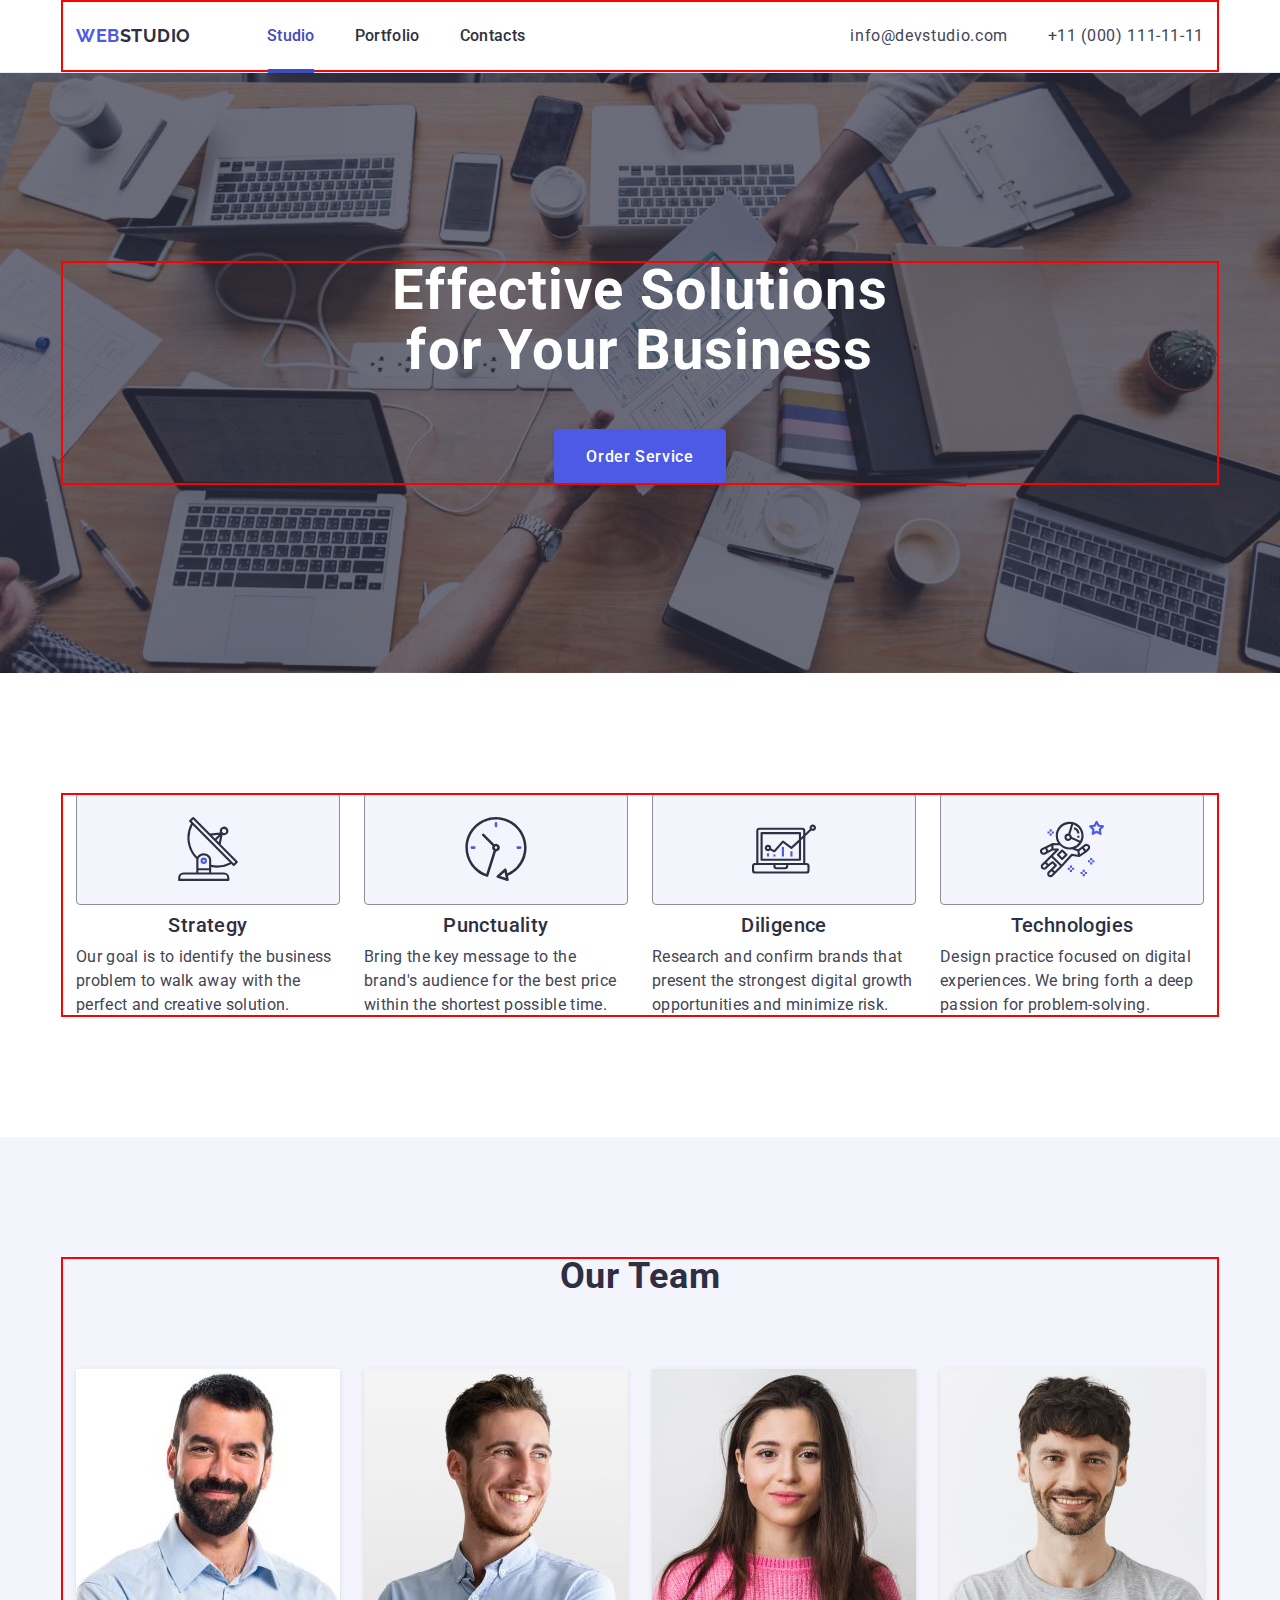
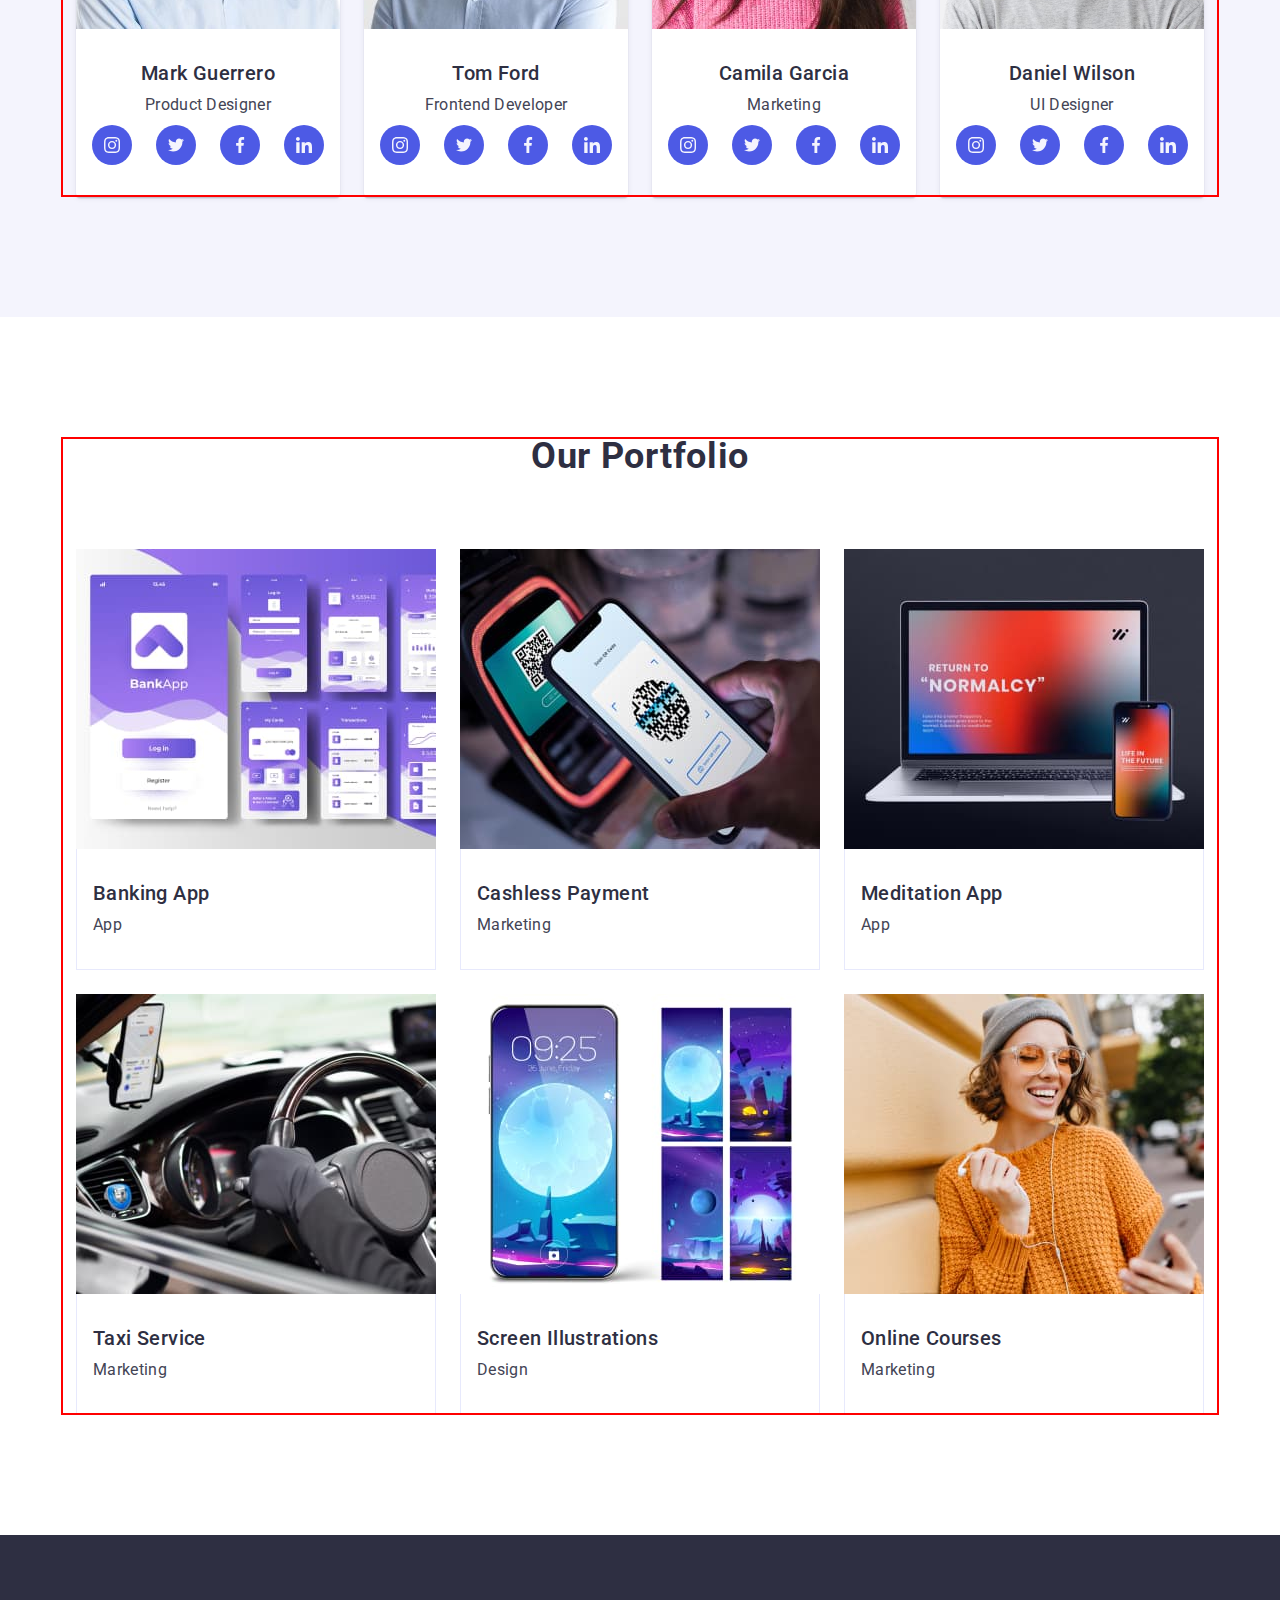
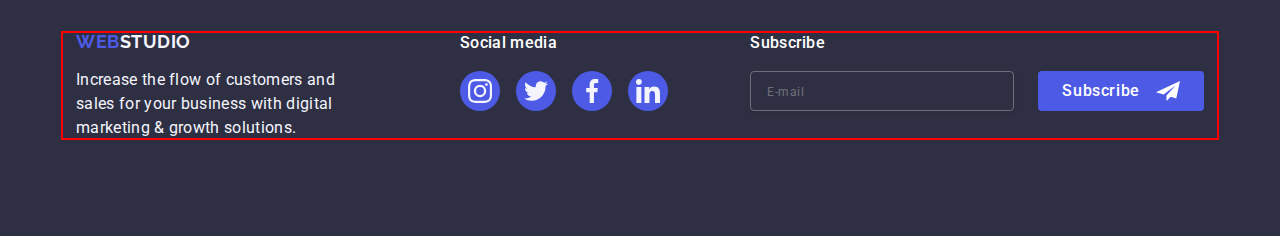
<file: index.html>
<!DOCTYPE html>
<html lang="en">
  <head>
    <meta charset="UTF-8" />
    <meta name="viewport" content="width=device-width, initial-scale=1.0" />
    <link rel="preconnect" href="https://fonts.googleapis.com" />
    <link rel="preconnect" href="https://fonts.gstatic.com" crossorigin />
    <link
      href="https://fonts.googleapis.com/css2?family=Montserrat:wght@400;600&family=Raleway&family=Roboto:wght@400;500;700&family=Yanone+Kaffeesatz:wght@600&display=swap"
      rel="stylesheet"
    />
    <link
      rel="stylesheet"
      href="https://cdnjs.cloudflare.com/ajax/libs/modern-normalize/2.0.0/modern-normalize.min.css"
      integrity="sha512-4xo8blKMVCiXpTaLzQSLSw3KFOVPWhm/TRtuPVc4WG6kUgjH6J03IBuG7JZPkcWMxJ5huwaBpOpnwYElP/m6wg=="
      crossorigin="anonymous"
      referrerpolicy="no-referrer"
    />
    <title>WebStudio</title>
    <link
      rel="stylesheet"
      href="https://cdnjs.cloudflare.com/ajax/libs/modern-normalize/2.0.0/modern-normalize.min.css"
    />
    <link rel="stylesheet" href="./css/styles.css" />
  </head>
  <body>
    <header class="header">
      <div class="header-container container hide ">
        <nav class="header-nav">
          <a class="header-nav-logo" href="./index.html"
            >Web<span class="header-nav-logo-black">Studio</span>
            </a>
            <button class="menu-btn" type="button" aria-label="Open menu button">
              <svg class="menu-btn-icon" width="24" height="24">
                <use href="./images/icons.svg#icon-burger"></use>
              </svg>
            </button>
          <ul class="header-nav-list">
            <li class="header-nav-item">
              <a class="header-nav-item-link-activ" href="./index.html"
                >Studio</a
              >
            </li>
            <li class="header-nav-item">
              <a class="header-nav-item-link" href="">Portfolio</a>
            </li>
            <li class="header-nav-item">
              <a class="header-nav-item-link" href="">Contacts</a>
            </li>
          </ul>
        </nav>
        <address class="header-contact">
          <ul class="header-contact-list">
            <li class="header-contact-item">
              <a
                class="header-contact-item-link"
                href="mailto:info@devstudio.com"
                >info@devstudio.com</a
              >
            </li>
            <li class="header-contact-item">
              <a class="header-contact-item-link" href="tel:+110001111111"
                >+11 (000) 111-11-11</a
              >
            </li>
          </ul>
        </address>
      </div>
    </header>
    <main>
      <section class="hero hero-image">
        <div class="container ">
          <h1 class="hero-title">Effective Solutions for Your Business</h1>
          <button class="hero-btn" type="button">Order Service</button>
        </div>
      </section>
      <section class="feature">
        <div class="container">
          <h2 class="visually-hidden">hidden</h2>
          <ul class="feature-list">
            <li class="feature-item">
              <div class="feature-icon">
                <svg class="icon" width="64" height="64">
                  <use href="./images/icons.svg#icon-antenna"></use>
                </svg>
              </div>
              <h3 class="feature-item-title">Strategy</h3>
              <p class="feature-item-text">
                Our goal is to identify the business problem to walk away with
                the perfect and creative solution.
              </p>
            </li>
            <li class="feature-item">
              <div class="feature-icon">
                <svg class="icon" width="64" height="64">
                  <use href="./images/icons.svg#icon-clock"></use>
                </svg>
              </div>
              <h3 class="feature-item-title">Punctuality</h3>
              <p class="feature-item-text">
                Bring the key message to the brand's audience for the best price
                within the shortest possible time.
              </p>
            </li>
            <li class="feature-item">
              <div class="feature-icon">
                <svg class="icon" width="64" height="64">
                  <use href="./images/icons.svg#icon-diagram"></use>
                </svg>
              </div>
              <h3 class="feature-item-title">Diligence</h3>
              <p class="feature-item-text">
                Research and confirm brands that present the strongest digital
                growth opportunities and minimize risk.
              </p>
            </li>
            <li class="feature-item">
              <div class="feature-icon">
                <svg class="icon" width="64" height="64">
                  <use href="./images/icons.svg#icon-astronaut"></use>
                </svg>
              </div>
              <h3 class="feature-item-title">Technologies</h3>
              <p class="feature-item-text">
                Design practice focused on digital experiences. We bring forth a
                deep passion for problem-solving.
              </p>
            </li>
          </ul>
        </div>
      </section>
      <section class="team">
        <div class="container">
          <h2 class="team-title">Our Team</h2>
          <ul class="team-list">
            <li class="team-item">
              <img
                class="team-item-photo"
                srcset="./images/img.jpg 1x,
                ./images/img@2x.jpg 2x"
                src="./images/img.jpg"
                alt="Product Designer"
                width="264"
                height="260"
              />
              <div class="team-about">
                <h3 class="team-item-name">Mark Guerrero</h3>
                <p class="team-item-descr">Product Designer</p>
                <ul class="socials">
                  <li class="socials-item">
                    <a href="" class="socials-link">
                      <svg class="socials-icon" width="16" height="16">
                        <use href="./images/icons.svg#icon-instagram"></use>
                      </svg>
                    </a>
                  </li>
                  <li class="socials-item">
                    <a href="" class="socials-link">
                      <svg class="socials-icon" width="16" height="16">
                        <use href="./images/icons.svg#icon-twitter"></use>
                      </svg>
                    </a>
                  </li>
                  <li class="socials-item">
                    <a href="" class="socials-link">
                      <svg class="socials-icon" width="16" height="16">
                        <use href="./images/icons.svg#icon-facebook"></use>
                      </svg>
                    </a>
                  </li>
                  <li class="socials-item">
                    <a href="" class="socials-link"
                      ><svg class="socials-icon" width="16" height="16">
                        <use href="./images/icons.svg#icon-linkedin"></use>
                      </svg>
                    </a>
                  </li>
                </ul>
              </div>
            </li>
            <li class="team-item">
              <img
                class="team-item-photo"
                srcset="./images/img1.jpg 1x,
                        ./images/img1@2x.jpg 2x"
                src="./images/img1.jpg"
                alt="Frontend Developer"
                width="264"
                height="260"
              />
              <div class="team-about">
                <h3 class="team-item-name">Tom Ford</h3>
                <p class="team-item-descr">Frontend Developer</p>
                <ul class="socials">
                  <li class="socials-item">
                    <a href="" class="socials-link">
                      <svg class="socials-icon" width="16" height="16">
                        <use href="./images/icons.svg#icon-instagram"></use>
                      </svg>
                    </a>
                  </li>
                  <li class="socials-item">
                    <a href="" class="socials-link">
                      <svg class="socials-icon" width="16" height="16">
                        <use href="./images/icons.svg#icon-twitter"></use>
                      </svg>
                    </a>
                  </li>
                  <li class="socials-item">
                    <a href="" class="socials-link">
                      <svg class="socials-icon" width="16" height="16">
                        <use href="./images/icons.svg#icon-facebook"></use>
                      </svg>
                    </a>
                  </li>
                  <li class="socials-item">
                    <a href="" class="socials-link"
                      ><svg class="socials-icon" width="16" height="16">
                        <use href="./images/icons.svg#icon-linkedin"></use>
                      </svg>
                    </a>
                  </li>
                </ul>
              </div>
            </li>
            <li class="team-item">
              <img
                class="team-item-photo"
                srcset="./images/img2.jpg 1x,
                        ./images/img2@2x.jpg 2x"
                src="./images/img2.jpg"
                alt="Marketing"
                width="264"
                height="260"
              />
              <div class="team-about">
                <h3 class="team-item-name">Camila Garcia</h3>
                <p class="team-item-descr">Marketing</p>
                <ul class="socials">
                  <li class="socials-item">
                    <a href="" class="socials-link">
                      <svg class="socials-icon" width="16" height="16">
                        <use href="./images/icons.svg#icon-instagram"></use>
                      </svg>
                    </a>
                  </li>
                  <li class="socials-item">
                    <a href="" class="socials-link">
                      <svg class="socials-icon" width="16" height="16">
                        <use href="./images/icons.svg#icon-twitter"></use>
                      </svg>
                    </a>
                  </li>
                  <li class="socials-item">
                    <a href="" class="socials-link">
                      <svg class="socials-icon" width="16" height="16">
                        <use href="./images/icons.svg#icon-facebook"></use>
                      </svg>
                    </a>
                  </li>
                  <li class="socials-item">
                    <a href="" class="socials-link"
                      ><svg class="socials-icon" width="16" height="16">
                        <use href="./images/icons.svg#icon-linkedin"></use>
                      </svg>
                    </a>
                  </li>
                </ul>
              </div>
            </li>
            <li class="team-item">
              <img
                class="team-item-photo"
                srcset="./images/img3@2x.jpg 1x,
                        ./images/img3@2x.jpg 2x"
                src="./images/img3.jpg"
                alt="UI Designer"
                width="264"
                height="260"
              />
              <div class="team-about">
                <h3 class="team-item-name">Daniel Wilson</h3>
                <p class="team-item-descr">UI Designer</p>
                <ul class="socials">
                  <li class="socials-item">
                    <a href="" class="socials-link">
                      <svg class="socials-icon" width="16" height="16">
                        <use href="./images/icons.svg#icon-instagram"></use>
                      </svg>
                    </a>
                  </li>
                  <li class="socials-item">
                    <a href="" class="socials-link">
                      <svg class="socials-icon" width="16" height="16">
                        <use href="./images/icons.svg#icon-twitter"></use>
                      </svg>
                    </a>
                  </li>
                  <li class="socials-item">
                    <a href="" class="socials-link">
                      <svg class="socials-icon" width="16" height="16">
                        <use href="./images/icons.svg#icon-facebook"></use>
                      </svg>
                    </a>
                  </li>
                  <li class="socials-item">
                    <a href="" class="socials-link"
                      ><svg class="socials-icon" width="16" height="16">
                        <use href="./images/icons.svg#icon-linkedin"></use>
                      </svg>
                    </a>
                  </li>
                </ul>
              </div>
            </li>
          </ul>
        </div>
      </section>
      <section class="portfolio">
        <div class="container">
          <h2 class="portfolio-title">Our Portfolio</h2>
          <ul class="portfolio-list">
            <li class="portfolio-item">
              <div class="overlay">
                <picture>
                  <!-- Desktop screen -->
                  <source
                    media="(min-width: 1158px)"
                    srcset="./images/portfolio/app1-desk.jpg 1x,
                    ./images/portfolio/app1-desk@2x.jpg 2x
                    "
                  />
                  <!-- Tablet screen -->
                  <source
                    media="(min-width: 768px)"
                    srcset="./images/portfolio/app1-tab.jpg 1x,
                    ./images/portfolio/app1-tab@2x.jpg 2x"
                  />
                  <!-- Mobile screen -->
                  <source
                    media="(max-width: 767px)"
                    srcset="./images/portfolio/app1-mob.jpg 1x,
                    ./images/portfolio/app1-mob@2x.jpg 2x"
                  />
                  <img
                    class="portfolio-item-img"
                    src="./images/portfolio/app1-mob.jpg"
                    alt="banking app"
                    width="360"
                    height="300"
                  />
                </picture>
                <p class="overlay-text">
                  14 Stylish and User-Friendly App Design Concepts · Task
                  Manager App · Calorie Tracker App · Exotic Fruit Ecommerce App
                  · Cloud Storage App
                </p>
              </div>
              <div class="portfolio-about">
                <h3 class="portfolio-item-title">Banking App</h3>
                <p class="portfolio-item-descr">App</p>
              </div>
            </li>
            <li class="portfolio-item">
              <div class="overlay">
                <picture>
                  <!-- Desktop screen -->
                  <source
                    media="(min-width: 1158px)"
                    srcset="./images/portfolio/mark1-desk.jpg 1x,
                    ./images/portfolio/mark1-desk@2x.jpg 2x
                    "
                  />
                  <!-- Tablet screen -->
                  <source
                    media="(min-width: 768px)"
                    srcset="./images/portfolio/mark1-tab.jpg 1x,
                    ./images/portfolio/mark1-tab@2x.jpg 2x"
                  />
                  <!-- Mobile screen -->
                  <source
                    media="(max-width: 767px)"
                    srcset="./images/portfolio/mark1-mob.jpg 1x,
                    ./images/portfolio/mark1-mob@2x.jpg 2x"
                  />
                  <img
                    class="portfolio-item-img"
                    src="./images/portfolio/mark1-mob.jpg"
                    alt="Cashless Payment"
                    width="360"
                    height="300"
                  />
                </picture>
              
                <p class="overlay-text">
                  14 Stylish and User-Friendly App Design Concepts · Task
                  Manager App · Calorie Tracker App · Exotic Fruit Ecommerce App
                  · Cloud Storage App
                </p>
              </div>
              <div class="portfolio-about">
                <h3 class="portfolio-item-title">Cashless Payment</h3>
                <p class="portfolio-item-descr">Marketing</p>
              </div>
            </li>
            <li class="portfolio-item">
              <div class="overlay">
                <picture>
                  <!-- Desktop screen -->
                  <source
                    media="(min-width: 1158px)"
                    srcset="./images/portfolio/app2-desk.jpg 1x,
                    ./images/portfolio/app2-desk@2x.jpg 2x
                    "
                  />
                  <!-- Tablet screen -->
                  <source
                    media="(min-width: 768px)"
                    srcset="./images/portfolio/app2-tab.jpg 1x,
                    ./images/portfolio/app2-tab@2x.jpg 2x"
                  />
                  <!-- Mobile screen -->
                  <source
                    media="(max-width: 767px)"
                    srcset="./images/portfolio/app2-mob.jpg 1x,
                    ./images/portfolio/app2-mob@2x.jpg 2x"
                  />
                  <img
                    class="portfolio-item-img"
                    src="./images/portfolio/app2-mob.jpg"
                    alt="Meditation App"
                  width="360"
                  height="300"
                  />
                </picture>
                
                <p class="overlay-text">
                  14 Stylish and User-Friendly App Design Concepts · Task
                  Manager App · Calorie Tracker App · Exotic Fruit Ecommerce App
                  · Cloud Storage App
                </p>
              </div>
              <div class="portfolio-about">
                <h3 class="portfolio-item-title">Meditation App</h3>
                <p class="portfolio-item-descr">App</p>
              </div>
            </li>
            <li class="portfolio-item">
              <div class="overlay">
                <picture>
                  <!-- Desktop screen -->
                  <source
                    media="(min-width: 1158px)"
                    srcset="./images/portfolio/mark2-desk.jpg 1x,
                    ./images/portfolio/mark2-desk@2x.jpg 2x
                    "
                  />
                  <!-- Tablet screen -->
                  <source
                    media="(min-width: 768px)"
                    srcset="./images/portfolio/mark2-tab.jpg 1x,
                    ./images/portfolio/mark2-tab@2x.jpg 2x"
                  />
                  <!-- Mobile screen -->
                  <source
                    media="(max-width: 767px)"
                    srcset="./images/portfolio/mark2-mob.jpg 1x,
                    ./images/portfolio/mark2-mob@2x.jpg 2x"
                  />
                  <img
                    class="portfolio-item-img"
                    src="./images/portfolio/mark2-mob.jpg"
                    alt="Taxi Service"
                  width="360"
                  height="300"
                  />
                </picture>
               
                <p class="overlay-text">
                  14 Stylish and User-Friendly App Design Concepts · Task
                  Manager App · Calorie Tracker App · Exotic Fruit Ecommerce App
                  · Cloud Storage App
                </p>
              </div>
              <div class="portfolio-about">
                <h3 class="portfolio-item-title">Taxi Service</h3>
                <p class="portfolio-item-descr">Marketing</p>
              </div>
            </li>
            <li class="portfolio-item">
              <div class="overlay">
                <picture>
                  <!-- Desktop screen -->
                  <source
                    media="(min-width: 1158px)"
                    srcset="./images/portfolio/design-desk.jpg 1x,
                    ./images/portfolio/design-desk@2x.jpg 2x
                    "
                  />
                  <!-- Tablet screen -->
                  <source
                    media="(min-width: 768px)"
                    srcset="./images/portfolio/design-tab.jpg 1x,
                    ./images/portfolio/design-tab@2x.jpg 2x"
                  />
                  <!-- Mobile screen -->
                  <source
                    media="(max-width: 767px)"
                    srcset="./images/portfolio/design-mob.jpg 1x,
                    ./images/portfolio/design-mob@2x.jpg 2x"
                  />
                  <img
                    class="portfolio-item-img"
                    src="./images/portfolio/design-mob.jpg"
                    alt="Screen Illustrations"
                  width="360"
                  height="300"
                  />
                </picture>
               
                <p class="overlay-text">
                  14 Stylish and User-Friendly App Design Concepts · Task
                  Manager App · Calorie Tracker App · Exotic Fruit Ecommerce App
                  · Cloud Storage App
                </p>
              </div>

              <div class="portfolio-about">
                <h3 class="portfolio-item-title">Screen Illustrations</h3>
                <p class="portfolio-item-descr">Design</p>
              </div>
            </li>
            <li class="portfolio-item">
              <div class="overlay">
                <picture>
                  <!-- Desktop screen -->
                  <source
                    media="(min-width: 1158px)"
                    srcset="./images/portfolio/mark3-desk.jpg 1x,
                    ./images/portfolio/mark3-desk@2x.jpg 2x
                    "
                  />
                  <!-- Tablet screen -->
                  <source
                    media="(min-width: 768px)"
                    srcset="./images/portfolio/mark3-tab.jpg 1x,
                    ./images/portfolio/mark3-tab@2x.jpg 2x"
                  />
                  <!-- Mobile screen -->
                  <source
                    media="(max-width: 767px)"
                    srcset="./images/portfolio/mark3-mob.jpg 1x,
                    ./images/portfolio/mark3-mob@2x.jpg 2x"
                  />
                  <img
                    class="portfolio-item-img"
                    src="./images/portfolio/mark3-mob.jpg"
                    alt="Online Courses"
                  width="360"
                  height="300"
                  />
                </picture>
                
                <p class="overlay-text">
                  14 Stylish and User-Friendly App Design Concepts · Task
                  Manager App · Calorie Tracker App · Exotic Fruit Ecommerce App
                  · Cloud Storage App
                </p>
              </div>
              <div class="portfolio-about">
                <h3 class="portfolio-item-title">Online Courses</h3>
                <p class="portfolio-item-descr">Marketing</p>
              </div>
            </li>
          </ul>
        </div>
      </section>
    </main>
    <footer class="footer">
      <div class="footer-container container">
        <div class="footer-logo-wrapper">
          <a class="footer-logo" href="./index.html"
            ><span>Web</span>Studio</a
          >
          <p class="footer-text">
            Increase the flow of customers and sales for your business with
            digital marketing & growth solutions.
          </p>
        </div>
        <div class="footer-wrapper">
          <p class="footer-wrapper-text">Social media</p>
          <ul class="icons-list">
            <li class="icons-item">
              <a href="" class="icons-link">
                <svg class="icons-icon" width="24" height="24">
                  <use href="./images/icons.svg#icon-instagram"></use>
                </svg>
              </a>
            </li>
            <li class="icons-item">
              <a href="" class="icons-link">
                <svg class="icons-icon" width="24" height="24">
                  <use href="./images/icons.svg#icon-twitter"></use>
                </svg>
              </a>
            </li>
            <li class="icons-item">
              <a href="" class="icons-link">
                <svg class="icons-icon" width="24" height="24">
                  <use href="./images/icons.svg#icon-facebook"></use>
                </svg>
              </a>
            </li>
            <li class="icons-item">
              <a href="" class="icons-link">
                <svg class="icons-icon" width="24" height="24">
                  <use href="./images/icons.svg#icon-linkedin"></use>
                </svg>
              </a>
            </li>
          </ul>
        </div>
        <div class="footer-subscrib">
          <p class="footer-subscrib-text">Subscribe</p>
          <form class="footer-subscrib-form">
            <label class="form-item">
              <input
                class="subscribe-form-input"
                type="email"
                name="subscribe"
                placeholder="E-mail"
              />
            </label>
            <button class="form-button" type="submit">
              Subscribe
              <svg class="form-button-icon" width="24" height="24">
                <use href="./images/icons.svg#icon-Frame"></use>
              </svg>
            </button>
          </form>
        </div>
      </div>
    </footer>
    
    <!-- Modal window -->
    <div class="backdrop">
      <div class="modal">
        <button class="modal-btn" type="button" aria-label="Modal close button">
          <svg class="modal-btn-icon" width="8" height="8">
            <use href="./images/icons.svg#icon-close"></use>
          </svg>
        </button>
        <p class="modal-caption">
          Leave your contacts and we will call you back
        </p>

        <form class="modal-form form" name="modal">
          <div class="modal-form-wrapper">
            <label class="form-label" for="user-name">Name</label>
            <div class="form-field">
              <input
                class="form-input"
                type="text"
                id="user-name"
                name="user-name"
              />
              <svg class="form-icon" width="18" height="24">
                <use href="./images/icons.svg#icon-person"></use>
              </svg>
            </div>
          </div>

          <div class="modal-form-wrapper">
            <label class="form-label" for="user-phone">Phone</label>
            <div class="form-field">
              <input
                class="form-input"
                type="tel"
                id="user-phone"
                name="user-phone"
              />
              <svg class="form-icon" width="18" height="24">
                <use href="./images/icons.svg#icon-phone"></use>
              </svg>
            </div>
          </div>

          <div class="modal-form-wrapper">
            <label class="form-label" for="user-email">Email</label>
            <div class="form-field">
              <input
                class="form-input"
                type="email"
                id="user-email"
                name="user-email"
              />
              <svg class="form-icon" width="18" height="24">
                <use href="./images/icons.svg#icon-Vector"></use>
              </svg>
            </div>
          </div>

          <div class="modal-text-field-wrapper">
            <label class="form-label" for="user-comment">Comment</label>
            <textarea
              class="modal-text-field"
              name="user-comment"
              id="user-comment"
              placeholder="Text input"
            ></textarea>
          </div>

          <div class="modal-check-wrapper">
            <input
              class="check-input visually-hidden"
              type="checkbox"
              name="user-privacy"
              id="user-privacy"
              value="true"/>
            <label class="modal-label-text" for="user-privacy">
              <span class="modal-check-box">
                <svg class="modal-icon-check" width="10" height="8">
                  <use href="./images/icons.svg#icon-agree"></use>
                </svg>
              </span>
              I accept the terms and conditions of the
              <a class="modal-link-text" href="">Privacy Policy</a>
            </label>
          </div>

          <button class="form-btn" type="submit">Send</button>
        </form>
      </div>
    </div>

    

    <!--Modal menu-->
    <div class="mobile-menu ">
       <button class="mobile-menu-close" type="button" aria-label="Close menu button">
        <svg class="menu-close-icon" width="8" height="8">
          <use href="./images/icons.svg#icon-close2"></use>
        </svg>
       </button>

       <ul class="mobile-menu-list">
        <li class="mobile-menu-item">
          <a class="mobile-menu-link current" href="./index.html">Studio</a>
        </li>
        <li class="mobile-menu-item">
          <a class="mobile-menu-link" href="">Portfolio</a>
        </li>
        <li class="mobile-menu-item">
          <a class="mobile-menu-link" href="">Contacts</a>
        </li>
       </ul>

       <ul class="mobile-menu-contacts">
        <li class="mobile-menu-item">
          <a class="mobile-menu-contact accent" href="tel:+110001111111">+11 (000) 111-11-11</a>
        </li>
        <li class="mobile-menu-item">
          <a class="mobile-menu-contact" href="mailto:info@devstudio.com">info@devstudio.com</a>
        </li>
       </ul>

       <ul class="mobile-menu-icons-list icons-list">
        <li class="mobile-menu-icons-item">
          <a class="mobile-menu-icons-link" href="">
            <svg class="mobile-menu-icons-icon" width="24" height="24">
              <use href="./images/icons.svg#icon-instagram"></use>
            </svg>
          </a>
        </li>
        <li class="mobile-menu-icons-item">
          <a class="mobile-menu-icons-link" href="">
            <svg class="mobile-menu-icons-icon" width="24" height="24">
              <use href="./images/icons.svg#icon-twitter"></use>
            </svg>
          </a>
        </li>
        <li class="mobile-menu-icons-item">
          <a class="mobile-menu-icons-link" href="">
            <svg class="mobile-menu-icons-icon" width="24" height="24">
              <use href="./images/icons.svg#icon-facebook"></use>
            </svg>
          </a>
        </li>
        <li class="mobile-menu-icons-item">
          <a  class="mobile-menu-icons-link" href="">
            <svg class="mobile-menu-icons-icon" width="24" height="24">
              <use href="./images/icons.svg#icon-linkedin"></use>
            </svg>
          </a>
        </li>
      </ul>
    </div>
  </body>
</html>
</file>
<file: css/styles.css>
/*,
*::before,
*::after {
    box-sizing: border-box;
}*/
.hide {
    display: none;
  }

body {
    font-family: Roboto, sans-serif;
    color: #434455;
    background-color: white;
    font-size: 16px;
    font-style: normal;
    margin: 0;
}

h1,
h2,
h3,
h4,
h5,
h6,
p {
    margin: 0;
}

ul {
    margin: 0;
    padding: 0;
    list-style-type: none;
}


a {
    color: currentColor;
    text-decoration: none;
}

img {
    max-width: 100%;
    display: block;
    width: auto;
}


.visually-hidden {
    position: absolute;
    width: 1px;
    height: 1px;
    margin: -1px;
    border: 0;
    padding: 0;
    white-space: nowrap;
    clip-path: inset(100%);
    clip: rect(0 0 0 0);
    overflow: hidden;
}

input,
button,
textarea {
    font: inherit;
}

.container {
    max-width: 320px;
    padding-left: 16px;
    padding-right: 16px;
    margin-left: auto;
    margin-right: auto;
   
    outline: 2px solid red;
  outline-offset: -2px;
}

@media screen and (min-width: 768px) {
    .container {
      max-width: 768px;
    }
  }
  @media screen and (min-width: 1158px) {
    .container {
      max-width: 1158px;
      padding-left: 15px;
      padding-right: 15px;
    }
  }

/*HEADER*/

.header {
    border-bottom: 1px solid #e7e9fc;
    box-shadow: 0px 2px 1px rgba(46, 47, 66, 0.08),
        0px 1px 1px rgba(46, 47, 66, 0.16), 0px 1px 6px rgba(46, 47, 66, 0.08);
}

.header-container {
    /*width: 1158px;
    margin: 0 auto;
    padding: 0 15px;*/
    display: flex;
    align-items: center;
}

.header-nav {
    display: flex;
    align-items: center;
    flex-grow: 1;
}

@media screen and (max-width: 767px) {
    .header-nav-item {
      display: none;
    }
  }



.header-nav-logo-black {
    color: #2E2F42;
}

.header-nav-logo {
    color: #4D5AE5;
    font-family: Raleway, sans-serif;
    font-size: 18px;
    font-weight: 700;
    line-height: 1.17;
    letter-spacing: 0.54px;
    text-transform: uppercase;
    display: inline-block;
    padding: 16px 0;
    margin-right: 76px;
}


.header-nav-list {
    display: flex;
    gap: 40px;
    
}


.header-nav-item-link {
    color: #2E2F42;
    font-weight: 500;
    line-height: 1.5;
    letter-spacing: 0.32px;
    padding-top: 24px;
    padding-bottom: 24px;
    position: relative;
    transition: color 250ms cubic-bezier(0.4, 0, 0.2, 1);

}

.header-nav-item-link:hover,
.header-nav-item-link:focus {
    color: #404bbf;
}

.header-nav-item-link-activ {
    color: #404bbf;
    position: relative;
    font-weight: 500;
    line-height: 1.5;
    letter-spacing: 0.32px;
    padding: 27px 0;
    transition: color 250ms cubic-bezier(0.4, 0, 0.2, 1);
}

.header-nav-item-link-activ::after {
    content: '';
    position: absolute;
    bottom: -1px;
    left: 0;

    display: block;
    width: 48px;
    height: 4px;
    border-radius: 2px;
    background-color: #404bbf;
    
}

.header-contact {
    font-style: normal;
    margin-left: auto;
}

@media screen and (max-width: 767px) {
    .header-contact {
      display: none;
    }
  }



@media screen and (min-width: 1158px) {
  .header-contact-list {
    padding-top: 24px;
    padding-bottom: 24px;
    display: flex;
    gap: 40px;
  }
}

@media screen and (max-width: 1157px) {
  .header-contact-item:first-child {
    margin-bottom: 12px;
  }
}

@media screen and (min-width: 768px) {
  .header-contact-item-link {
    color: #434455;
    font-weight: 400;
    font-size: 12px;
    line-height: 1.17;
    letter-spacing: 0.04em;
    transition: color 250ms cubic-bezier(0.4, 0, 0.2, 1);
  }
}

@media screen and (min-width: 1158px) {
  .header-contact-item-link {
    font-size: 16px;
    line-height: 1.5;
    display: inline-block;
  }
}

.header-contact-item-link:hover,
.header-contact-item-link:focus {
    color: #404bbf;
}




/*HERO*/

.hero {
    background-color: rgba(46, 47, 66, 0.70);

}

@media screen and (max-width: 1157px) {
  .hero {
    padding: 112px 0;
  }
}

@media screen and (min-width: 1158px) {
  .hero {
    padding: 188px 0;
  }
}

.hero-image {
    width: 100%;
    background-position: center;
    background-repeat: no-repeat;
    background-size: cover;
    background-image: linear-gradient(
      rgba(46, 47, 66, 0.7),
      rgba(46, 47, 66, 0.7)),
    url('../images/hero-mob.jpg');
}
@media only screen and (max-width: 767px)  and (min-resolution: 192dpi) {
  .hero-image {
    background-image: linear-gradient(
      rgba(46, 47, 66, 0.7),
      rgba(46, 47, 66, 0.7)),
      url('../images/hero-mob@2x.jpg');
  }
}
@media only screen and (min-width: 768px) {
  .hero-image {
    background-image: linear-gradient(
      rgba(46, 47, 66, 0.7),
      rgba(46, 47, 66, 0.7)),
      url('../images/hero-tab.jpg');
  }
}
@media only screen and (min-width: 768px) and (min-resolution: 192dpi) {
  .hero-image {
    background-image: linear-gradient(
      rgba(46, 47, 66, 0.7),
      rgba(46, 47, 66, 0.7)),
      url('../images/hero-tab@2x.jpg');
  }
}
@media only screen and (min-width: 1158px) {
  .hero-image {
    background-image: linear-gradient(
      rgba(46, 47, 66, 0.7),
      rgba(46, 47, 66, 0.7)),
      url('../images/hero-desk.jpg');
  }
}
@media only screen and (min-width: 11158px) and (min-resolution: 192dpi) {
  .hero-image {
    background-image: linear-gradient(
      rgba(46, 47, 66, 0.7),
      rgba(46, 47, 66, 0.7)),
      url('../images/hero-desk@2x.jpg');
  }
}
.hero-title {
    color: #FFF;
    text-align: center;
    font-family: Roboto, sans-serif;
    font-size: 56px;
    font-weight: 700;
    line-height: 1.07;
    letter-spacing: 1.12px;
    margin: 0 auto 48px;
    text-align: center;
    max-width: 496px;
}

.hero-btn {
    color: #FFF;
    background-color: #4D5AE5;
    font-weight: 500;
    line-height: 1.5;
    letter-spacing: 0.64px;
    cursor: pointer;
    border-radius: 4px;
    display: inline-flex;
    padding: 16px 32px;
    align-items: flex-start;
    gap: 10px;
    box-shadow: 0px 4px 4px 0px rgba(0, 0, 0, 0.15);
    margin: 0 auto;
    display: block;
    min-width: 169px;
    height: 56;
    border: none;
    transition: background-color 250ms cubic-bezier(0.4, 0, 0.2, 1);
}

.hero-btn:hover,
.hero-btn:focus {
    background-color: #404BBF;
}

/*FEATURE*/

.feature {
}

@media screen and (max-width: 1157px) {
    .feature {
      padding: 96px 0;
    }
  }
  
  @media screen and (min-width: 1158px) {
    .feature {
      padding: 120px 0;
    }
  }

.feature-list {
    background-color: #FFF;
    display: flex;
    flex-direction: column;
    gap: 72px;
}

@media only screen and (min-width: 768px) {
    .feature-list{
        flex-direction: row;
        flex-wrap: wrap;
        gap: 72px 24px;
  }
}

@media only screen and (min-width: 1158px) {
    .feature-list{
       flex-wrap: nowrap;
        gap: 24px;
  }
}

.feature-item {
    background-color: #FFF;
    /*width: calc((100% - 72px) / 4);*/

}

@media only screen and (min-width: 768px) {
   .feature-item{
    width: calc((100% - 24px) / 2);
  }
}
@media only screen and (min-width: 1158px) {
    .feature-item {
        width: calc((100% - 72px) / 4);
  }
}

.feature-icon {
    display: flex;
    border-radius: 4px;
    border: 1px solid #8E8F99;
    background: #F4F4FD;
    align-items: center;
    justify-content: center;
    height: 112px;
    margin-bottom: 8px;
}

@media screen and (max-width: 1157px) {
    .feature-icon {
      display: none;
    }
  }

.feature-item-title {
    color: #2E2F42;
    font-family: Roboto, sans-serif;
    font-size: 36px;
    font-weight: 700;
    line-height: 1.11;
    letter-spacing: 0.02em;
    text-align: center;
    margin-bottom: 8px;
}

@media only screen and (min-width: 1158px) {
    .feature-item-title{
        font-size: 20px;
        font-weight: 500;
        line-height: 1.2;
        letter-spacing: 0.4px;
  }
}

.feature-item-text {
    color: #434455;
    font-family: Roboto, sans-serif;
    align-self: stretch;
    font-size: 16px;
    font-weight: 500;
    line-height: 1.5;
    letter-spacing: 0.32px;
}

@media only screen and (min-width: 1158px) {
    .feature-item-text{
        font-weight: 400; 
  }
}

/*TEAM*/

.team {
    background-color: #F4F4FD;
}
@media screen and (max-width: 1157px) {
    .team {
      padding-top: 96px;
      padding-bottom: 96px;
    }
  }
  
  @media screen and (min-width: 1158px) {
    .team {
        padding-top: 120px;
        padding-bottom: 120px;
    }
  }

  .team-title {
    color: #2E2F42;
    text-align: center;
    font-family: Roboto, sans-serif;
    font-size: 36px;
    font-weight: 700;
    line-height: 1.11;
    letter-spacing: 0.02em;
    text-transform: capitalize;
    margin-bottom: 72px;
}

.team-list {
    background-color: #F4F4FD;
    display: flex;
    flex-direction: column;
    align-items: center;
    justify-content: center;
    gap: 72px;

}

@media only screen and (min-width: 798px) {
    .team-list {
        flex-direction: row;
        flex-wrap: wrap;
        gap: 24px 64px;
  }
}

@media only screen and (min-width: 1158px) {
    .team-list {
        flex-wrap: nowrap;
        gap: 24px;
  }
}

.team-item {
    background-color: #FFF;
    border-radius: 0px 0px 4px 4px;
    box-shadow: 0px 2px 1px 0px rgba(46, 47, 66, 0.08), 0px 1px 1px 0px rgba(46, 47, 66, 0.16), 0px 1px 6px 0px rgba(46, 47, 66, 0.08);
}

@media screen and (min-width: 768px) {
    .team-item {
      width: calc((100%-24px) / 2);
    }
  }
  
  @media screen and (min-width: 1158px) {
    .team-item {
      width: calc((100%-72px) / 4);
    }
  }

.team-about {
    padding: 32px 0;
}



.team-item-name {
    color: #2E2F42;
    text-align: center;
    font-family: Roboto, sans-serif;
    font-size: 20px;
    font-weight: 500;
    line-height: 1.2;
    letter-spacing: 0.4px;
    text-align: center;
    margin-bottom: 8px;
}

.team-item-descr {
    color: #434455;
    text-align: center;
    font-family: Roboto, sans-serif;
    font-size: 16px;
    font-weight: 400;
    line-height: 1.5;
    letter-spacing: 0.02em;
    text-align: center;
}

.socials {
    display: flex;
    justify-content: center;
    align-items: center;
    gap: 24px;

    margin-top: 8px;
}

.socials-item {
    width: 40px;
    height: 40px;
}

.socials-link {
    display: flex;
    align-items: center;
    justify-content: center;

    width: 100%;
    height: 100%;

    color: #f4f4fd;

    background-color: #4d5ae5;
    border-radius: 50%;
    transition: background-color 250ms cubic-bezier(0.4, 0, 0.2, 1);
}

.socials-icon {
    fill: currentColor;
}

.socials-link:hover,
.socials-link:focus {
    background-color: #404BBF;
}

/*PORTFOLIO*/

.portfolio {
    /*padding: 120px 0;*/
    padding: 94px 0;
}

@media only screen and (min-width: 768px) {
    .portfolio {
        padding: 96px 0;
  }
}

@media only screen and (min-width: 1158px) {
    .portfolio{
    padding: 120px 0;
  }
}

.portfolio-list {
    background-color: #FFF;
    display: flex;
    flex-wrap: wrap;
    justify-content: center;
    align-items: center;
    gap: 24px;
    
}

/*@media only screen and (min-width: 768px) {
    .portfolio-item {
       row-gap: 72px;
       column-gap: 24px;
  }
}

@media only screen and (min-width: 1158px) {
    .portfolio-item {
        row-gap: 48px;
  }
}*/


.portfolio-item {
    display: block;
    width: 100%;
    flex-wrap: wrap;
    cursor: pointer;
    background-color: #FFF;
    transition: box-shadow 250ms cubic-bezier(0.4, 0, 0.2, 1);
}

@media only screen and (min-width: 768px) {
    .portfolio-item {
        row-gap: 72px;
       column-gap: 24px;
        width: calc((100% - 24px) / 2);
  }
}

@media only screen and (min-width: 1158px) {
    .portfolio-item{
        row-gap: 48px;
        width: calc((100% - 48px) / 3);
  }
}


.portfolio-item:hover,
.portfolio-item:focus {
    box-shadow: 0px 2px 1px 0px rgba(46, 47, 66, 0.08), 0px 1px 1px 0px rgba(46, 47, 66, 0.16), 0px 1px 6px 0px rgba(46, 47, 66, 0.08);
}

.overlay {
    position: relative;
    overflow: hidden;
}

@media screen and (min-width: 768px) {
    .overley {
      width: 356px;
    }
  }
  
  @media screen and (min-width: 1158px) {
    .overley {
      width: 360px;
    }
  }

.overlay-text {
    position: absolute;
    top: 0;
    left: 0;
    font-weight: 400;
    font-size: 16px;
    line-height: 1.5;
    letter-spacing: 0.02em;
    padding: 40px 32px;
    width: 100%;
    height: 100%;
    transform: translateY(100%);
    background-color: #4D5AE5;
    transition: transform 250ms cubic-bezier(0.4, 0, 0.2, 1);
    color: #F4F4FD;
}

.portfolio-item:hover .overlay-text {
    transform: translateY(0);
}




.portfolio-about {
    padding: 32px 16px;
    border: 1px solid #E7E9FC;
    border-top: none;
}

.portfolio-title {
    color: #2E2F42;
    font-family: Roboto, sans-serif;
    text-align: center;
    font-size: 36px;
    font-weight: 700;
    line-height: 1.11;
    letter-spacing: 0.72px;
    text-transform: capitalize;
    margin-bottom: 72px;
}

.portfolio-item-title {
    color: #2E2F42;
    font-family: Roboto, sans-serif;
    font-size: 20px;
    font-weight: 500;
    line-height: 1.2;
    letter-spacing: 0.4px;
    margin-bottom: 8px;
}

.portfolio-item-descr {
    color: #434455;
    font-family: Roboto, sans-serif;
    font-size: 16px;
    font-weight: 400;
    line-height: 1.5;
    letter-spacing: 0.32px;
}


/*FOOTER*/

.footer {
    padding: 96px 0;
    background-color: #2E2F42;
}

@media screen and (max-width: 767.98px) {
    .footer {
        text-align: center;
    }
  }
  
  @media screen and (min-width: 768px) and (max-width: 1157.98px) {
    .footer-container {
      padding: 0 108px;
    }
  }

  @media only screen and (min-width: 768px) {
    .footer-container {
      display: flex;
      flex-wrap: wrap;
      gap: 72px 24px;
    }
  }
  @media only screen and (min-width: 1158px) {
    .footer-container {
      gap: 0;
    }
  }

@media only screen and (max-width: 767.98px) {
    .footer-logo-wrapper {
      margin-bottom: 72px;
    }
  }
  @media only screen and (min-width: 768px) {
    .footer-logo-wrapper {
      max-width: 264px;
    }
  }
  @media only screen and (min-width: 1158px) {
    .footer-logo-wrapper {
      margin-right: 120px;
    }
  }

.footer-logo {
    display: block;
    margin-bottom: 16px;
  
    color: #f4f4fd;
    font-family: Raleway;
    font-size: 18px;
    
    font-weight: 700;
    line-height: 1.17; /* 116.667% */
    letter-spacing: 0.54px;
    text-transform: uppercase;
  }
  .footer-logo > span {
    color: #4d5ae5;
  }

.footer-text {
    color: #F4F4FD;
    font-family: Roboto, sans-serif;
    font-size: 16px;
    font-weight: 400;
    line-height: 1.5;
    letter-spacing: 0.32px;
    width: 264px;
}

@media only screen and (max-width: 767.98px) {
    .footer-wrapper {
      margin-bottom: 72px;
    }
  }
  @media only screen and (min-width: 1158px) {
    .footer-wrapper {
      margin-right: auto;
    }
  }

.footer-wrapper-text {
    color: #FFF;
    font-weight: 500;
    line-height: 1.5;
    letter-spacing: 0.32px;
    margin-bottom: 16px;
}

.icons-list {
    display: flex;
    justify-content: center;
    align-items: center;
    gap: 16px;
    margin-top: 16px
}

.icons-item {
    width: 40px;
    height: 40px;
}

.icons-link {
    display: flex;
    align-items: center;
    justify-content: center;

    width: 100%;
    height: 100%;

    color: #f4f4fd;

    background-color: #4D5AE5;
    border-radius: 50%;
    transition: background-color 250ms cubic-bezier(0.4, 0, 0.2, 1);
}

.icons-icon {
    fill: currentColor;
}

.icons-link:hover,
.icons-link:focus {
    background-color: #31D0AA;
}

@media screen and (max-width: 767px) {
  .footer-subscribe {
    margin-top: 72px;
  }
}

@media screen and (min-width: 768px) {
  .footer-subscribe {
    margin-top: 72px;
  }
}

@media screen and (min-width: 1158px) {
  .footer-subscribe {
    margin-top: 0;
    margin-left: 80px;
  }
}

.footer-subscrib-text {
    color: #FFF;
    font-weight: 500;
    line-height: 1.5;
    letter-spacing: 0.32px;
    margin-bottom: 16px;
}


  .footer-subscrib-form {
    display: flex;
    flex-wrap: wrap;
    gap: 16px 24px;
    justify-content: center;
  }
  
  @media screen and (min-width: 768px) {
    .footer-subscribe-form {
      display: flex;
      flex-direction: row;
      gap: 24px;
    }
  }

 .form-item {
    width: 100%;
  }
   @media only screen and (min-width: 768px) {
    .form-item {
      max-width: 264px;
    }
  }

.subscribe-form-input {
    border-radius: 4px;
    border: 1px solid #ffffff;
    box-shadow: 0px 4px 4px rgba(0, 0, 0, 0.15);
    width: 100%;
    height: 40px;
    flex-shrink: 0;
    padding-left: 16px;
    color: #fff;
    background-color: transparent;
    outline: none;
    opacity: 0.3;  
}

@media screen and (min-width: 768px) {
  .subscribe-form-input {
    width: 264px;
  }
}



.subscribe-form-input::placeholder {
    color: #FFF;
    font-size: 12px;
    line-height: 2;
    letter-spacing: 0.04em;
  }


.form-button {
    min-width: 165px;
    height: 40px;
    border-radius: 4px;
    background-color: #4D5AE5;
    display: flex;
    padding: 8px 24px;
    justify-content: center;
    align-items: center;
    color:  #FFF;
    text-align: center;
    font-weight: 500;
    line-height: 1.5;
    letter-spacing: 0.04em;
    border: none;
    cursor: pointer;
    transition: background-color 250ms cubic-bezier(0.4, 0, 0.2, 1);
    margin-left: auto;
    margin-right: auto;
}

.form-button:hover,
.form-button:focus {
    background-color: #404BBF;
}

.form-button-icon {
    fill: #fff;
    margin-left: 16px;
}


/*MODAL*/

.backdrop {
    position: fixed;
    top: 0;
    left: 0;

    display: flex;
    align-items: center;
    justify-content: center;

    width: 100%;
    height: 100%;
    background-color: rgba(46, 47, 66, 0.4);

    transition: opacity 250ms cubic-bezier(0.4, 0, 0.2, 1),
        visibility 250ms cubic-bezier(0.4, 0, 0.2, 1);

    opacity: 0;
    visibility: hidden;
    pointer-events: none;
} 

.backdrop.is-open {
    opacity: 1;
    visibility: visible;
    pointer-events: initial;
}

.modal {
    position: absolute;
  top: 50%;
  left: 50%;
  transform: translateX(-50%) translateY(-50%);

    width: 408px;
    min-height: 584px;
    padding: 24px;
    padding-top: 72px;

    border-radius: 4px;
    background-color: #FCFCFC;

    box-shadow:0px 1px 1px rgba(0, 0, 0, 0.14), 0px 1px 3px rgba(0, 0, 0, 0.12), 0px 2px 1px rgba(0, 0, 0, 0.2);
    transition: transform 250ms cubic-bezier(0.4, 0, 0.2, 1);
   }

   @media screen and (max-width: 427px) {
    .modal {
      max-width: 320px;
      overflow-y: scroll;
    }
  }
  
  @media screen and (min-width: 768px) {
    .modal {
      max-width: 408px;
    }
  }

.modal-btn {
    position: absolute;
    top: 24px;
    right: 24px;
    display: flex;
    align-items: center;
    justify-content: center;
    border-radius: 50%;
    min-width: 24px;
    min-height: 24px;
    background-color:#E7E9FC;
    border: 1px solid rgba(0, 0, 0, 0.1);
    padding: 0;
    cursor: pointer;
    transition: background-color 250ms cubic-bezier(0.4, 0, 0.2, 1), border 250ms cubic-bezier(0.4, 0, 0.2, 1);
    
}

.modal-btn:hover,
.modal-btn:focus {
    background-color:#404BBF;
    fill: #FFFFFF;
    border: none;
}

.modal-btn-icon {
    fill:#2e2f42;
    transition: fill 250ms cubic-bezier(0.4, 0, 0.2, 1);
}
.modal-btn:hover,.modal-btn-icon,
.modal-btn:focus  .modal-btn-icon{
    
    fill: #FFFFFF;
    
}

.modal-caption {
    color: #2E2F42;
    text-align: center;
    font-size: 16px;
    font-weight: 500;
    line-height: 1.5;
    letter-spacing: 0.02em;
    margin-bottom: 16px;
    display: block;
}

.modal-form-wrapper {
    margin-bottom: 8px;
}
.form-label {
    display: block;
    margin-bottom: 4px;

    color: #8E8F99;
    font-size: 12px; 
    line-height: 1.17;
    letter-spacing: 0.04em;
}

.form-field {
    position: relative;
}

.form-input {
    width: 100%;
    height: 40px;
    padding-left: 38px;
    border-radius: 4px; 
    border: 1px solid rgba(46, 47, 66, 0.4); 
    background-color: transparent;
    outline: transparent;
    transition: border-color 250ms cubic-bezier(0.4, 0, 0.2, 1);
}

.form-input:focus {
    border-color: #4D5AE5
}

.form-icon {
    position: absolute;
    top: 50%;
    left: 16px;
    transform: translateY(-50%);
    transition: fill 250ms cubic-bezier(0.4, 0, 0.2, 1);
}


.form-input:focus+.form-icon {
    fill: #4D5AE5; 
}

.modal-text-field-wrapper {
    margin-bottom: 16px;
}
.modal-text-field {
    color: rgba(46, 47, 66, 0.40);
        font-size: 12px;
        font-weight: 400;
        line-height: 1.17;
        letter-spacing: 0.04em;
        padding: 8px 16px; 
        width: 100%;
        min-height: 120px;
        flex-shrink: 0;
        border-radius: 4px;
        border: 1px solid rgba(46, 47, 66, 0.4);
        outline: transparent;
        resize: none;
        transition: border-color 250ms cubic-bezier(0.4, 0, 0.2, 1);
        color: rgba(46, 47, 66, 0.4);
        background-color: transparent;
}

.modal-text-field::placeholder {
    color: rgba(46, 47, 66, 0.4);
}

.modal-text-field:focus {
    border-color: #4D5AE5
}

.form-btn {
    color: #FFF;
    text-align: center;
    font-weight: 500;
    line-height: 1.5;
    letter-spacing: 0.64px;
    display: block;
    padding: 16px 32px;
    align-items: center;
    justify-content: center;
    border-radius: 4px;
    background-color: #4D5AE5;
    box-shadow: 0px 4px 4px 0px rgba(0, 0, 0, 0.15);
    cursor: pointer;
    margin: 24px auto;
    min-width: 169px;
    height: 56px;
    border: none;
    transition: background-color 250ms cubic-bezier(0.4, 0, 0.2, 1);
}


.form-btn:hover,
.form-btn:focus {
   background-color: #404BBF; 
}

.modal-check-wrapper {
    margin-bottom: 24px;
}

.check-input:checked+.modal-label-text .modal-check-box {
    background-color: #404bbf;
    border: none;
    fill: #f4f4fd;
}

.modal-label-text {
    color: #8E8F99;
        font-size: 12px;
        line-height: 1.17;
        letter-spacing: 0.04em;
}

.modal-check-box {
    width: 16px;
    height: 16px;
    border-radius: 2px;
    flex-shrink: 0;
    stroke-width: 1px;
    border: 1px solid rgba(46, 47, 66, 0.40);
    display: inline-flex;
    align-items: center;
    justify-content: center;
    fill: transparent;
    transition: background-color 250ms cubic-bezier(0.4, 0, 0.2, 1),
        border 250ms cubic-bezier(0.4, 0, 0.2, 1),
        fill 250ms cubic-bezier(0.4, 0, 0.2, 1);
}

.modal-link-text {
    color: #4D5AE5;
    text-decoration-line: underline;
    transition: color 250ms cubic-bezier(0.4, 0, 0.2, 1);
}

.modal-link-text:hover,
.modal-link-text:focus {
    color: #404BBF;
}

/* Modal menu */



.menu-btn {
    display: flex;
    justify-content: center;
    align-items: center;

    margin-left: auto;
}

@media only screen and (min-width: 768px) {
    .menu-btn{
    display: none;
  }
}

.mobile-menu {
    position: fixed;
    top: 0;
    left: 0;

    display: flex;
    flex-direction: column;
    width: 100%;
    height: 100%;
    padding: 72px 16px 40px;

    background-color: #fff;
    transform: translateX(-100%);
    visibility: hidden;
    transition: background-color 250ms cubic-bezier(0.4, 0, 0.2, 1), 
                border 250ms cubic-bezier(0.4, 0, 0.2, 1);
}

.mobile-menu.is-open {
    transform: translateX(0);
    visibility: visible;
    pointer-events: auto;
}

/*@media screen and (max-width: 767px) {
    .mobile-menu {
      max-width: 428px;
    }
  }*/

.mobile-menu-close {
        position: absolute;
        top: 24px;
        right: 24px;

        display: flex;
        align-items: center;
        justify-content: center;

        width: 24px;
        height: 24px;

        border: 1px solid #E7E9FC;
        border-radius: 50%;
        padding: 0;
        background-color:transparent;
        cursor: pointer;
        transition: background-color 250ms cubic-bezier(0.4, 0, 0.2, 1),
    border 250ms cubic-bezier(0.4, 0, 0.2, 1);
}

.mobile-menu-close:hover,
.mobile-menu-close:focus {
    background-color: #404BBF;
    border: none;
    fill: #fff;
}


.mobile-close-icon {
    transition: fill 250ms cubic-bezier(0.4, 0, 0.2, 1);
  }


.mobile-menu-list {
    margin-bottom: auto;
  }

.mobile-menu-item:not(:last-child) {
    margin-bottom: 40px;

}

.mobile-menu-link {
    color: #2E2F42;
font-size: 36px;
font-style: normal;
font-weight: 700;
line-height: 1.11;
letter-spacing: 0.02;
text-transform: capitalize;
}

.mobile-menu-link.current{
    color: #404BBF;
}

.mobile-menu-contacts {
    margin-bottom: 48px;
}


.mobile-menu-contact {
    color: #434455;
    font-size: 20px;
    font-weight: 500;
    line-height: 1.2; 
    letter-spacing: 0.02;
}

.mobile-menu-contact.accent {
    color: #4D5AE5;
}

.mobile-menu-contacts .mobile-menu-item:not(:last-child) {
    margin-bottom: 24px;
}

.mobile-menu-icons-list {
    display: flex;
    justify-content: start;
    gap: 40px;
}

.mobile-menu-icons-item {
    width: 40px;
  height: 40px;
}

.mobile-menu-icons-icon {
    fill: #F4F4FD;
  }
  
  .mobile-menu-icons-link {
    width: 100%;
    height: 100%;
    background-color: #4D5AE5;
    border-radius: 50%;
    display: flex;
    justify-content: center;
    align-items: center;
    transition: background-color 250ms cubic-bezier(0.4, 0, 0.2, 1);
  }
  
  .mobile-menu-icons-link:focus {
    background-color: #404BBF;
  }
  
  /*@media screen and (max-width: 427px) {
    .mobile-menu-icons-link {
      gap: calc((100% - 160px) / 4);
    }
}*/

/* WEB FOOTER*/

.web-footer {
    padding: 96px 0;
    background: #2e2f42;
    transform: translateX(-100%);
    visibility: hidden;
  }
  @media only screen and (max-width: 767.98px) {
    .web-footer {
      text-align: center;
    }
  }
  @media only screen and (min-width: 768px) and (max-width: 1199.98px) {
    .web-footer-container {
      padding: 0 108px;
    }
  }
  @media only screen and (min-width: 768px) {
    .web-footer-container {
      display: flex;
      flex-wrap: wrap;
      gap: 72px 24px;
    }
  }
  @media only screen and (min-width: 1158px) {
    .web-footer-container {
      gap: 0;
    }
  }
  
  @media only screen and (max-width: 767.98px) {
    .web-footer-top {
      margin-bottom: 72px;
    }
  }
  @media only screen and (min-width: 768px) {
    .web-footer-top {
      max-width: 264px;
    }
  }
  @media only screen and (min-width: 1158px) {
    .web-footer-top {
      margin-right: 120px;
    }
  }

  .web-footer.is-open {
    transform: translateX(0);
    visibility: visible;
    pointer-events: auto;
}

  .web-footer-logo {
    display: block;
    margin-bottom: 16px;
  
    color: #f4f4fd;
    font-family: Raleway;
    font-size: 18px;
    font-weight: 700;
    line-height: 1.17;   
    letter-spacing: 0.03em;
    text-transform: uppercase;
  }
  .web-footer-logo > span {
    color:  #4d5ae5;
  }
  .web-footer-desc {
    color: #f4f4fd;
  
    /* Body */
    font-family: Roboto;
    font-size: 16px;
    font-style: normal;
    font-weight: 400;
    line-height: 1.5;
    letter-spacing: 0.02em;
    text-align: left;
  }
  @media only screen and (max-width: 767.98px) {
    .web-footer-mid {
      margin-bottom: 72px;
    }
  }
  @media only screen and (min-width: 1158px) {
    .web-footer-mid {
      margin-right: auto;
    }
  }
  .web-footer .socials {
    gap: 16px;
    justify-content: center;
  }
  .web-footer-caption {
    margin-bottom: 16px;

    font-size: 16px;
    font-weight: 500;
    line-height: 1.5; 
    letter-spacing: 0.02em;
    color: #fff;
  }
  
  @media only screen and (min-width: 768px) {
    .web-footer-bottom {
      max-width: 453px;
      width: 100%;
    }
  }
  .web-footer-form {
    display: flex;
    flex-wrap: wrap;
    gap: 16px 24px;
    justify-content: center;
  }
  
  .web-footer-label {
    width: 100%;
  }
  @media only screen and (min-width: 768px) {
    .web-footer-label {
      max-width: 264px;
    }
  }
  .web-footer-input {
    width: 100%;
    height: 40px;
    padding: 8px 16px;
  
    color: white;
    background-color: transparent;
    outline: transparent;
    border-radius: 4px;
    border: 1px solid  #fff;
    opacity: 0.3;
    box-shadow: 0px 4px 4px 0px rgba(0, 0, 0, 0.15);
  }
  .web-footer-input::placeholder {
    color: #fff;
    font-size: 12px;
    line-height: 2; 
    letter-spacing: 0.04em;
  }
  .web-footer-btn {
    min-width: 165px;
    padding: 8px 24px;
  
    border-radius: 4px;
    background: #4d5ae5;
  
    color: #fff;
    text-align: center;
  }
</file>
